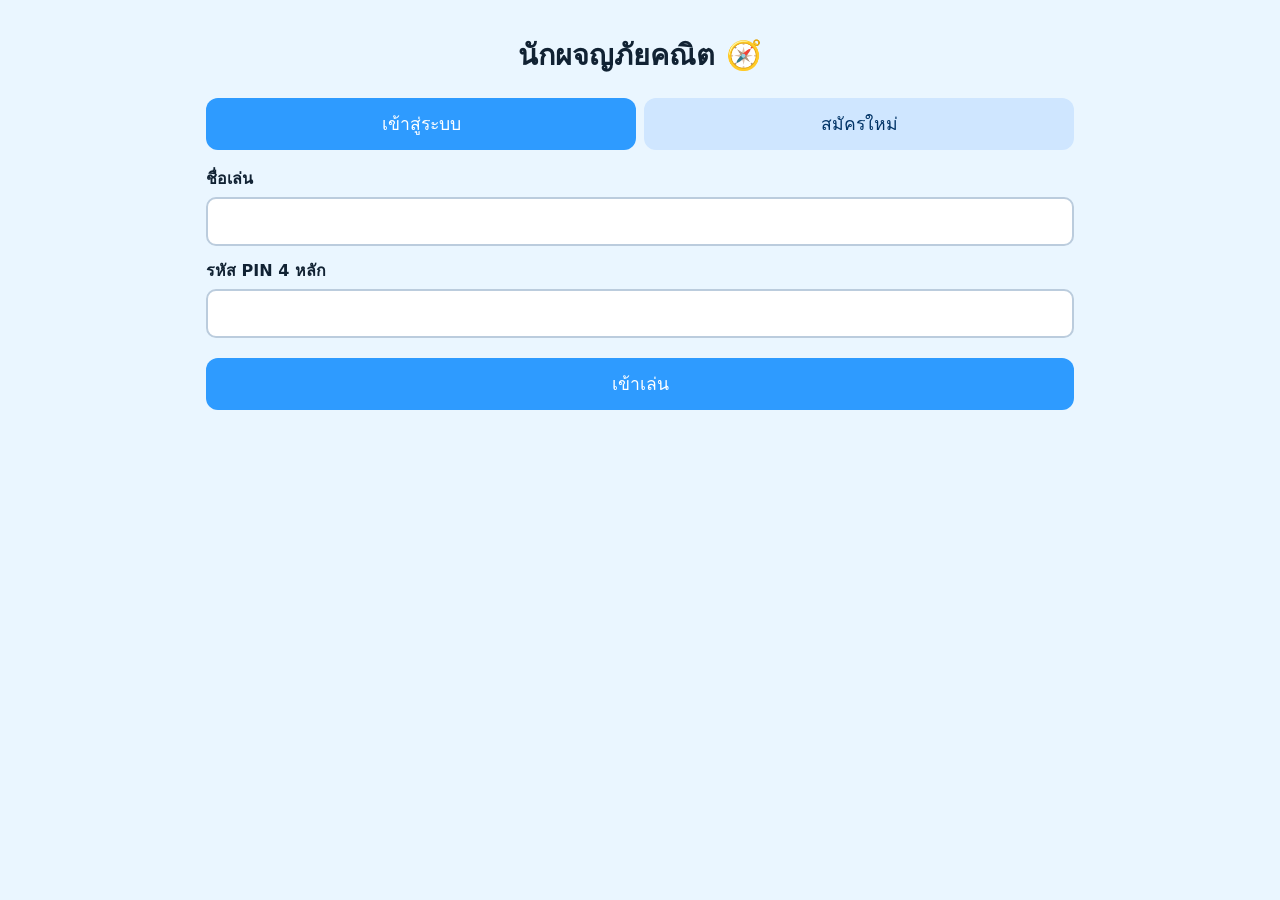
<file: index.html>
<!DOCTYPE html>
<html lang="th">
<head>
  <meta charset="UTF-8" />
  <meta name="viewport" content="width=device-width, initial-scale=1.0" />
  <title>นักผจญภัยคณิต</title>
  <link rel="stylesheet" href="css/styles.css" />
</head>
<body>
  <div id="app">
    <section id="screen-auth" class="screen"></section>
    <section id="screen-world" class="screen hidden"></section>
    <section id="screen-game" class="screen hidden"></section>
    <section id="screen-leaderboard" class="screen hidden"></section>
  </div>
  <script type="module" src="js/app.js"></script>
</body>
</html>
</file>
<file: css/styles.css>
* { box-sizing: border-box; margin: 0; padding: 0; }
body {
  font-family: system-ui, "Sarabun", sans-serif;
  background: #eaf6ff;
  color: #123;
  min-height: 100vh;
}
#app { max-width: 900px; margin: 0 auto; padding: 16px; }
.screen { display: block; }
.hidden { display: none !important; }
button {
  font-size: 1.1rem; padding: 12px 20px; border: none; border-radius: 12px;
  background: #2e9bff; color: #fff; cursor: pointer; min-height: 48px;
}
button:active { transform: scale(0.98); }
input {
  font-size: 1.1rem; padding: 12px; border: 2px solid #bcd; border-radius: 10px;
  width: 100%; min-height: 48px;
}
@media (max-width: 480px) { #app { padding: 10px; } }
.game-hud { font-size: 0.95rem; color: #567; margin-bottom: 12px; }
.question { font-size: 2.4rem; font-weight: 700; text-align: center; margin: 24px 0; }
.feedback { min-height: 32px; font-size: 1.2rem; text-align: center; margin-top: 12px; }
.feedback.ok { color: #1a9f4b; }
.feedback.no { color: #d23; }
.stage-result { text-align: center; }
.stage-result h2 { margin-bottom: 12px; }
.stage-result p { font-size: 1.2rem; margin: 8px 0; }
h1 { text-align: center; margin: 16px 0 20px; font-size: 1.8rem; }
.auth-tabs { display: flex; gap: 8px; margin-bottom: 16px; }
.tab { flex: 1; background: #cfe6ff; color: #036; }
.tab.active { background: #2e9bff; color: #fff; }
.auth-form label { display: block; margin: 12px 0 6px; font-weight: 600; }
.auth-form select { width: 100%; min-height: 48px; font-size: 1.1rem; border-radius: 10px; border: 2px solid #bcd; }
#au-submit { width: 100%; margin-top: 20px; }
.auth-msg { text-align: center; margin-top: 12px; min-height: 24px; color: #d23; }
.world-top { display: flex; justify-content: space-between; align-items: center; margin-bottom: 12px; gap: 8px; }
.score-badge { background: #fff4c2; padding: 8px 12px; border-radius: 10px; font-weight: 600; }
.zone { margin: 16px 0; }
.zone-title { font-size: 1.2rem; font-weight: 700; margin-bottom: 8px; }
.stages { display: flex; gap: 10px; flex-wrap: wrap; }
.stage { width: 60px; height: 60px; min-height: 60px; border-radius: 14px; font-size: 1.2rem; padding: 0; }
.stage.done { background: #ffd23f; color: #7a5a00; }
.stage.open { background: #2e9bff; }
.stage.locked { background: #ccd5dd; color: #889; cursor: not-allowed; }
.lb-top { display: flex; align-items: center; gap: 12px; margin-bottom: 16px; }
.lb-list { display: flex; flex-direction: column; gap: 6px; }
.lb-row { display: flex; align-items: center; gap: 12px; background: #fff; padding: 12px; border-radius: 10px; }
.lb-row.mine { background: #d7f0ff; border: 2px solid #2e9bff; }
.lb-rank { width: 40px; font-size: 1.2rem; text-align: center; }
.lb-name { flex: 1; font-weight: 600; }
.lb-name small { color: #789; font-weight: 400; }
.lb-score { font-weight: 700; color: #036; }
</file>
